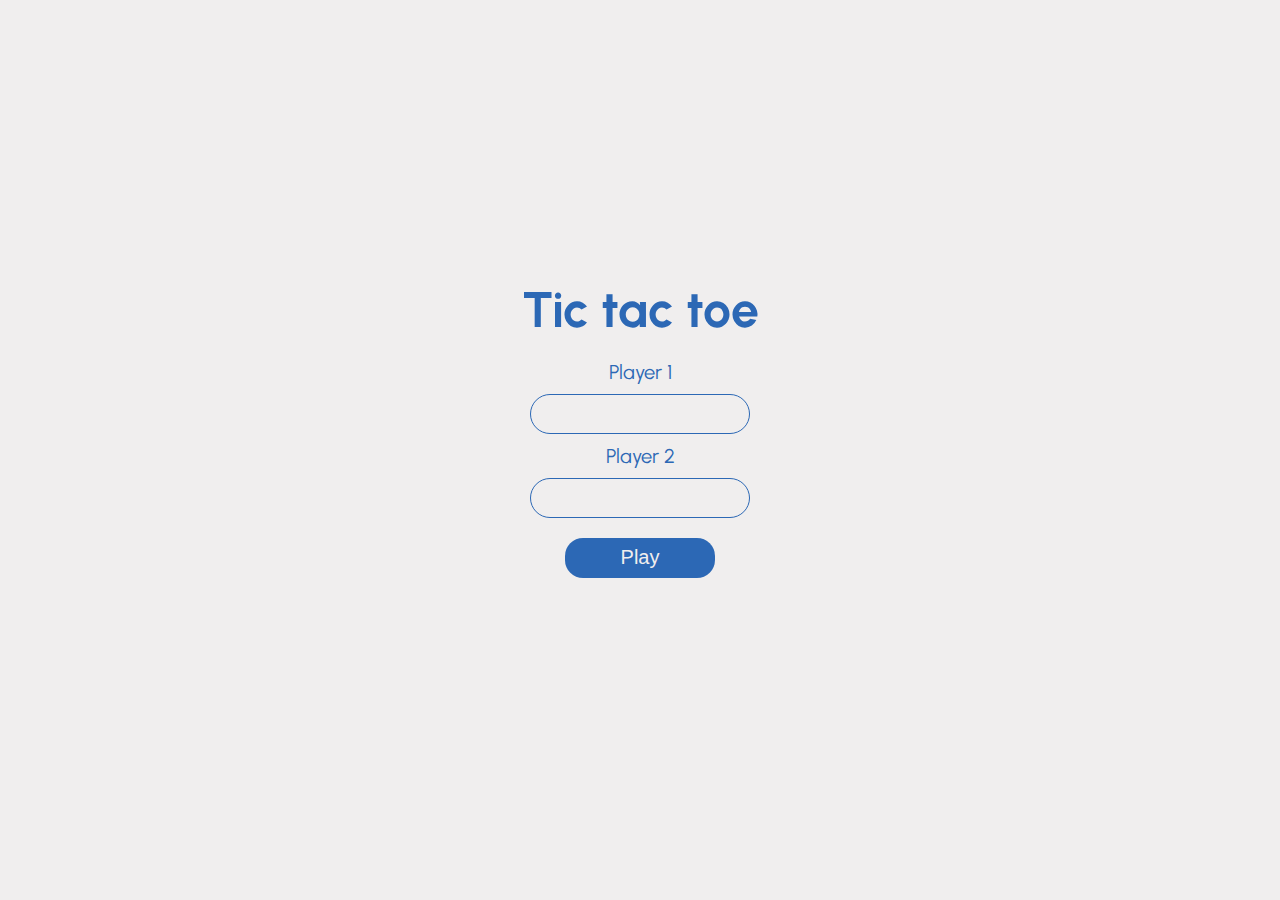
<file: index.html>
<!DOCTYPE html>
<html lang="en">
  <head>
    <meta charset="UTF-8" />
    <meta http-equiv="X-UA-Compatible" content="IE=edge" />
    <meta name="viewport" content="width=device-width, initial-scale=1.0" />
    <title>Tic tac toe</title>
    <link rel="stylesheet" href="index_style.css" />
    <script src="index.js" async defer></script>
  </head>
  <body>
    <div class="container">
      <header><h1 class="container__header">Tic tac toe</h1></header>
      <label class="container__input-label" for="player_1">Player 1</label>
      <input
        type="text"
        autocomplete="off"
        id="player_1"
        class="container__input"
      />

      <label class="container__input-label" for="player_2">Player 2</label>
      <input
        type="text"
        autocomplete="off"
        id="player_2"
        class="container__input"
      />
      <button class="container__button">Play</button>
      <div class="container__alert-message container__alert-message--hidden">
        Enter player names before the game
      </div>
    </div>
  </body>
</html>
</file>
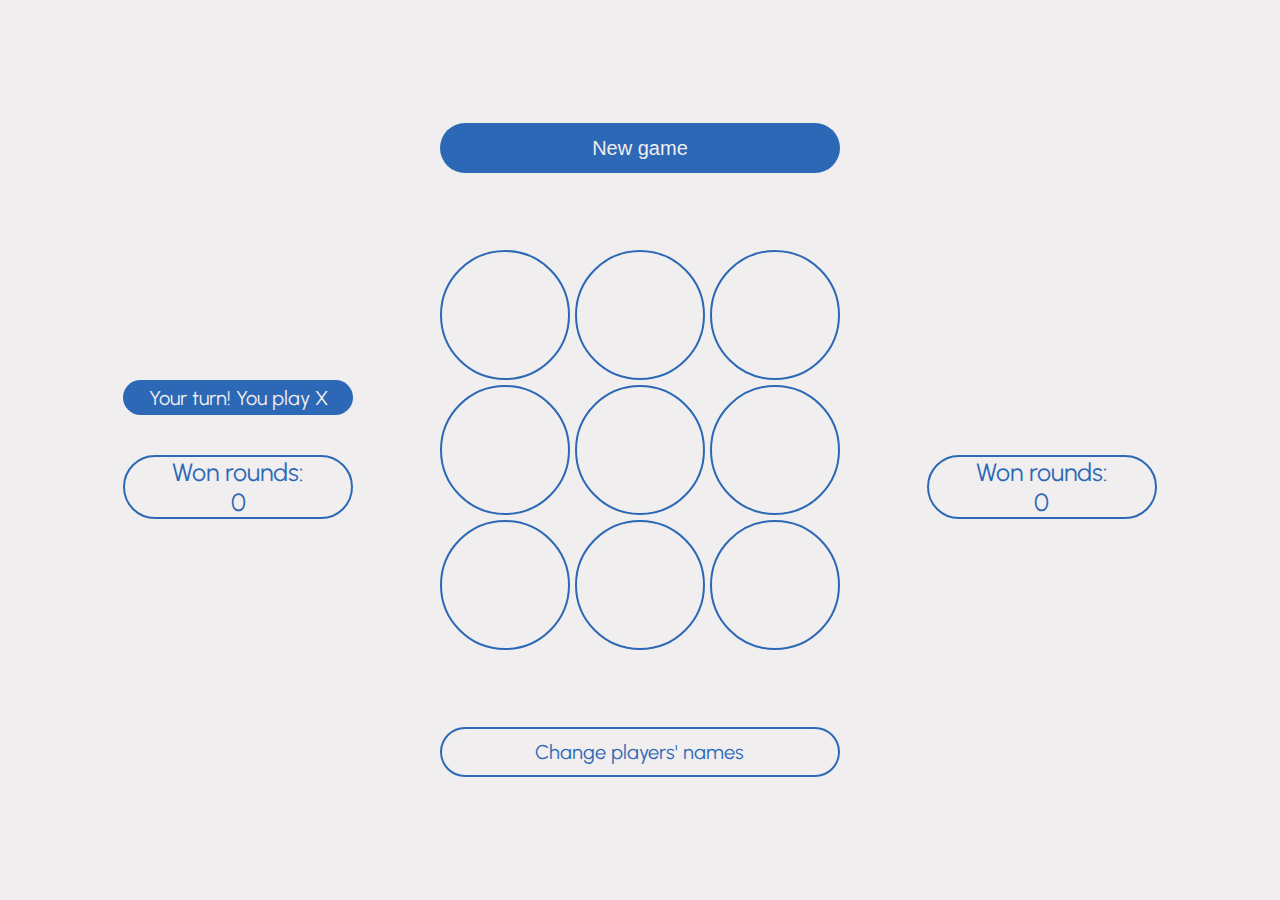
<file: game_page.html>
<!DOCTYPE html>
<html lang="en">
  <head>
    <meta charset="UTF-8" />
    <meta http-equiv="X-UA-Compatible" content="IE=edge" />
    <meta name="viewport" content="width=device-width, initial-scale=1.0" />
    <link rel="stylesheet" href="game_page_style.css" />
    <script src="game_page.js" async defer></script>
    <title>Tic tac toe</title>
  </head>
  <body>
    <div class="main-container">
      <button class="button new-game-button">New game</button>

      <a href="index.html" class="button reset-button">Change players' names</a>

      <div class="player-container" id="player_1">
        <div class="player-container__player-turn">Your turn! You play X</div>
        <div class="player-container__player-name">Player 1</div>
        <div class="player-container__player-score-box">
          <p>Won rounds:</p>
          <p class="player-container__score" id="score_1">0</p>
        </div>
      </div>
      <div class="player-container" id="player_2">
        <div class="player-container__player-turn" style="opacity: 0">
          Your turn! You play O
        </div>
        <div class="player-container__player-name">Player 2</div>
        <div class="player-container__player-score-box">
          <p>Won rounds:</p>
          <p class="player-container__score" id="score_2">0</p>
        </div>
      </div>
      <div class="game-container">
        <div class="game-container__box" id="0"></div>
        <div class="game-container__box" id="1"></div>
        <div class="game-container__box" id="2"></div>
        <div class="game-container__box" id="3"></div>
        <div class="game-container__box" id="4"></div>
        <div class="game-container__box" id="5"></div>
        <div class="game-container__box" id="6"></div>
        <div class="game-container__box" id="7"></div>
        <div class="game-container__box" id="8"></div>
      </div>
    </div>
  </body>
</html>
</file>
<file: index_style.css>
@import url("https://fonts.googleapis.com/css2?family=Urbanist&display=swap");
:root {
  font-size: 62.5%;
}
:root body {
  background: #f0eeee;
  color: #2c68b5;
  font-family: "Urbanist", sans-serif;
}

*,
*::after,
*::before {
  margin: 0;
  padding: 0;
  box-sizing: border-box;
}

.container {
  height: 100vh;
  width: 100vw;
  display: flex;
  flex-direction: column;
  align-items: center;
  justify-content: center;
}
.container__header {
  margin-bottom: 2rem;
  font-size: 5rem;
}
.container__input-label {
  font-size: 2rem;
}
.container__input {
  width: 22rem;
  height: 4rem;
  margin: 1rem;
  padding: 1rem;
  border: 1px solid #2c68b5;
  border-radius: 2rem;
  background: #f0eeee;
  color: #2c68b5;
  font-size: 1.8rem;
  text-align: right;
}
.container__button {
  width: 15rem;
  height: 4rem;
  margin-top: 1rem;
  border: none;
  border-radius: 1.8rem;
  background: #2c68b5;
  color: #f0eeee;
  font-size: 2rem;
}
.container__button:hover {
  background-color: #3e71b4;
}
.container__alert-message {
  margin: 1rem;
  color: #2c68b5;
  font-size: 2rem;
  text-align: center;
}
.container__alert-message--hidden {
  color: transparent;
}

/*# sourceMappingURL=index_style.css.map */
</file>
<file: game_page_style.css>
@import url("https://fonts.googleapis.com/css2?family=Urbanist&display=swap");
:root {
  font-size: 62.5%;
}
:root body {
  background: #f0eeee;
  color: #2c68b5;
  font-family: "Urbanist", sans-serif;
}

*,
*::after,
*::before {
  margin: 0;
  padding: 0;
  box-sizing: border-box;
}

.main-container {
  height: 100vh;
  display: grid;
  grid-template-columns: auto;
  grid-template-rows: auto;
  gap: 0.5rem;
  grid-template-areas: "new-game-button" "player_1" "game-container" "player_2" "reset-button";
  justify-items: center;
  align-items: center;
}
.main-container .game-container {
  grid-area: game-container;
  width: 30rem;
  min-height: 30rem;
  display: grid;
  grid-template-columns: repeat(3, 1fr);
  grid-template-rows: repeat(3, 1fr);
  gap: 0.5rem;
}
.main-container .game-container__box {
  display: flex;
  justify-content: center;
  align-items: center;
  font-size: 3rem;
  border: 2px solid #2c68b5;
  border-radius: 13rem;
  background-color: #f0eeee;
  cursor: pointer;
}
.main-container .button {
  display: flex;
  justify-content: center;
  align-items: center;
  font-size: 2rem;
  width: 30rem;
  height: 4rem;
  margin: 1.4rem;
  border: none;
  border-radius: 5rem;
  cursor: pointer;
}
.main-container .new-game-button {
  grid-area: new-game-button;
  align-self: end;
  color: #f0eeee;
  background: #2c68b5;
}
.main-container .new-game-button:hover {
  background: #3e71b4;
}
.main-container .reset-button {
  grid-area: reset-button;
  -webkit-appearance: button;
  -moz-appearance: button;
  appearance: button;
  border: 2px solid #2c68b5;
  text-decoration: none;
  color: #2c68b5;
}
.main-container .reset-button:hover {
  color: #f0eeee;
  background: #3e71b4;
}
.main-container .player-container {
  min-width: 19rem;
  display: flex;
  flex-direction: column;
  justify-content: center;
  align-content: center;
  text-align: center;
  font-size: 2rem;
}
.main-container .player-container__player-turn {
  display: flex;
  justify-content: center;
  align-items: center;
  font-size: 2rem;
  width: 23rem;
  height: 3.5rem;
  border-radius: 3.5rem;
  color: #f0eeee;
  background: #2c68b5;
}
.main-container .player-container__player-name {
  margin: 1.3rem 0;
  font-size: 120%;
}
.main-container .player-container__player-score-box {
  display: flex;
  justify-content: center;
  font-size: 2rem;
  min-height: 3rem;
  border: 2px solid #2c68b5;
  border-radius: 3rem;
}
.main-container #player_1 {
  grid-area: player_1;
}
.main-container #player_2 {
  grid-area: player_2;
}

@media screen and (min-width: 30em) {
  .main-container .game-container {
    width: 40rem;
    min-height: 40rem;
  }
  .main-container .button {
    width: 40rem;
    height: 5rem;
    margin: 2rem;
  }
  .main-container .player-container {
    margin: 0.5rem 0;
  }
  .main-container .player-container__player-name {
    margin: 2rem 0;
    font-size: 180%;
  }
  .main-container .player-container__player-score-box {
    display: block;
    font-size: 2.5rem;
    min-height: 4rem;
    border-radius: 4rem;
  }
}
@media screen and (min-width: 60em) {
  .main-container {
    grid-template-areas: ". new-game-button ." "player_1 game-container player_2" ". reset-button .";
  }
  .main-container .new-game-button {
    grid-area: new-game-button;
    align-self: end;
  }
  .main-container .reset-button {
    grid-area: reset-button;
    align-self: start;
  }
  .main-container #player_1 {
    grid-area: player_1;
    justify-self: end;
  }
  .main-container #player_2 {
    grid-area: player_2;
    justify-self: start;
  }
}

/*# sourceMappingURL=game_page_style.css.map */
</file>
